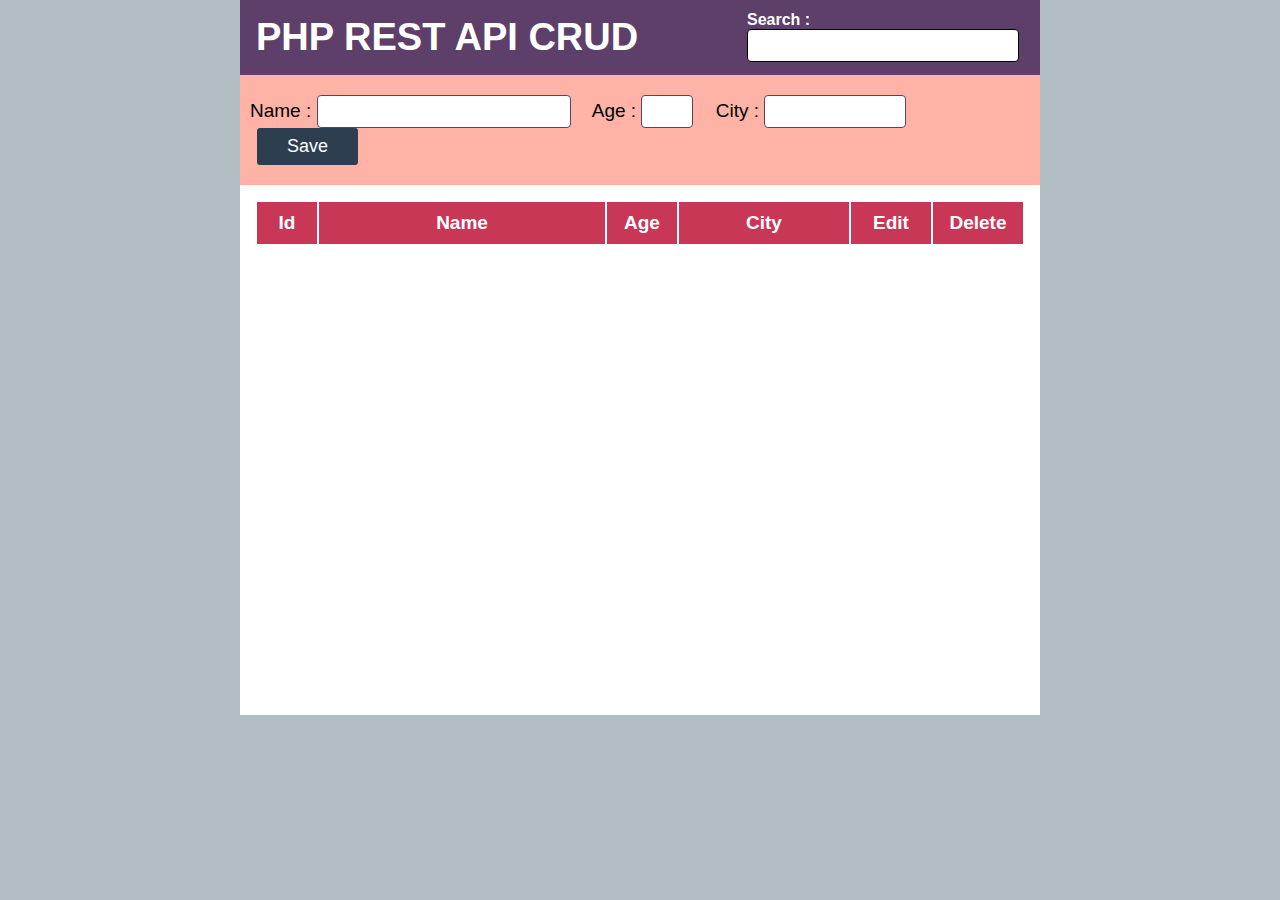
<file: php-rest-api/php-rest-api/index.html>
<!DOCTYPE html>
<html lang="en">
<head>
  <meta charset="UTF-8">
  <meta name="viewport" content="width=device-width, initial-scale=1.0">
  <meta http-equiv="X-UA-Compatible" content="ie=edge">
  <title>PHP REST API CRUD</title>
  <link rel="stylesheet" href="css/style.css">
</head>
<body>
  <table id="main" border="0" cellspacing="0">
    <tr>
      <td id="header">
        <h1>PHP REST API CRUD</h1>

        <div id="search-bar">
          <label>Search :</label>
          <input type="text" id="search" autocomplete="off">
        </div>
      </td>
    </tr>
    <tr>
      <td id="table-form">
        <form id="addForm">
          Name : <input type="text" name="sname" id="sname">
          Age : <input type="number" name="sage" id="sage">
          City : <input type="text" name="scity" id="scity">
          <input type="submit" id="save-button" value="Save">
        </form>
      </td>
    </tr>
    <tr>
      <td id="table-data">
        <table width="100%" cellpadding="10px" >
          <tr>
            <th width="40px">Id</th>
            <th>Name</th>
            <th width="50px">Age</th>
            <th width="150px">City</th>
            <th width="60px">Edit</th>
            <th width="70px">Delete</th>
          </tr>
          <tbody id="load-table"></tbody>
        </table>
      </td>
    </tr>
  </table>

  <div id="error-message" class="messages"></div>
  <div id="success-message" class="messages"></div>

  <!-- Popup Modal Box for Update the Records -->
  <div id="modal">
    <div id="modal-form">
      <h2>Edit Form</h2>
      <form action="" id="edit-form">
      <table cellpadding="10px" width="100%">
        <tr>
          <td width="90px">Name</td>
          <td><input type="text" name="sname" id="edit-name">
              <input type="text" name="sid" id="edit-id" hidden="">
          </td>
        </tr>
        <tr>
          <td>Age</td>
          <td><input type="number" name="sage" id="edit-age"></td>
        </tr>
        <tr>
          <td>City</td>
          <td><input type="text" name="scity" id="edit-city"></td>
        </tr>
        <tr>
          <td></td>
          <td><input type="button" id="edit-submit" value="Update"></td>
        </tr>
      </table>
      </form>
      <div id="close-btn">X</div>
    </div>
  </div>

<script type="text/javascript" src="js/jquery.js"></script>
<script type="text/javascript">
 $(document).ready(function(){
  //Fetch All Records
  function loadTable(){ 
    $("#load-table").html("");
    $.ajax({ 
      url : 'http://localhost/php-rest-api/api-fetch-all.php',
      type : "GET",
      success : function(data){
        if(data.status == false){
          $("#load-table").append("<tr><td colspan='6'><h2>"+ data.message +"</h2></td></tr>");
        }else{
          $.each(data, function(key, value){ 
            $("#load-table").append("<tr>" + 
                                    "<td>" + value.id + "</td>" + 
                                    "<td>" + value.student_name +"</td>" + 
                                    "<td>" + value.age +"</td>" + 
                                    "<td>" + value.city +"</td>" + 
                                    "<td><button class='edit-btn' data-eid='"+ value.id + "'>Edit</button></td>" + 
                                    "<td><button class='delete-btn' data-id='"+ value.id + "'>Delete</button></td>" + 
                                    "</tr>");
          });
        }
      }
    });
  }

  loadTable();

  //Show Success or Error Messages
  function message(message, status){
    if(status == true){
      $("#success-message").html(message).slideDown();
      $("#error-message").slideUp();
      setTimeout(function(){
        $("#success-message").slideUp();
      },4000);

    }else if(status == false){
      $("#error-message").html(message).slideDown();
      $("#success-message").slideUp();
      setTimeout(function(){
        $("#error-message").slideUp();
      },4000);
    }
  }

  // Function for form Data to JSON Object
  function jsonData(targetForm){
      var arr = $(targetForm).serializeArray();
    
      var obj = {};
      for(var a= 0; a < arr.length; a++){
        if(arr[a].value == ""){
          return false;
        }
        obj[arr[a].name] = arr[a].value;
      }
      
      var json_string = JSON.stringify(obj);

      return json_string;
      
  }

  //Insert New Record
  $("#save-button").on("click",function(e){
    e.preventDefault();

    var jsonObj = jsonData("#addForm");

    if( jsonObj == false){
      message("All Fields are required.",false);
    }else{
      $.ajax({ 
      url : 'http://localhost/php-rest-api/api-insert.php',
      type : "POST",
      data : jsonObj,
      success : function(data){
        message(data.message, data.status);

        if(data.status == true){
          loadTable();
          $("#addForm").trigger("reset");
        }
      }
    });
  }
  });

  //Delete Record
  $(document).on("click",".delete-btn",function(){
    if(confirm("Do you really want to delete this record ? ")){
      var studentId = $(this).data("id");
      var obj = {sid : studentId};
      var myJSON = JSON.stringify(obj);

      var row = this;

      $.ajax({
      url : 'http://localhost/php-rest-api/api-delete.php',
      type : "POST",
      data : myJSON,
      success : function(data){
        message(data.message, data.status);

        if(data.status == true){
          $(row).closest("tr").fadeOut();
        }
      }
    });
    }
  });

  //Fetch Single Record : Show in Modal Box
  $(document).on("click",".edit-btn",function(){
    $("#modal").show();
    var studentId = $(this).data("eid");
    var obj = {sid : studentId};
    var myJSON = JSON.stringify(obj);

    $.ajax({
      url : 'http://localhost/php-rest-api/api-fetch-single.php',
      type : "POST",
      data : myJSON,
      success : function(data){
        $("#edit-id").val(data[0].id);
        $("#edit-name").val(data[0].student_name);
        $("#edit-age").val(data[0].age);
        $("#edit-city").val(data[0].city);
      }
    });
  });

  //Hide Modal Box
  $("#close-btn").on("click",function(){
    $("#modal").hide();
  });

  //Update Record
  $("#edit-submit").on("click",function(e){
    e.preventDefault();

    var jsonObj = jsonData("#edit-form");

    if( jsonObj == false){
      message("All Fields are required.",false);
    }else{
      $.ajax({ 
      url : 'http://localhost/php-rest-api/api-update.php',
      type : "POST",
      data : jsonObj,
      success : function(data){
        message(data.message, data.status);

        if(data.status == true){
          $("#modal").hide();
          loadTable();
        }
      }
    });
  }
  });

  //Live Search Record
  $("#search").on("keyup",function(){
    var search_term = $(this).val();

    $("#load-table").html("");

    $.ajax({ 
      url : 'http://localhost/php-rest-api/api-search.php?search=' + search_term,
      type : "GET",
      success : function(data){
       if(data.status == false){
          $("#load-table").append("<tr><td colspan='6'><h2>"+ data.message +"</h2></td></tr>");
        }else{
          $.each(data, function(key, value){ 
            $("#load-table").append("<tr>" + 
                                    "<td>" + value.id + "</td>" + 
                                    "<td>" + value.student_name +"</td>" + 
                                    "<td>" + value.age +"</td>" + 
                                    "<td>" + value.city +"</td>" + 
                                    "<td><button class='edit-btn' data-eid='"+ value.id + "'>Edit</button></td>" + 
                                    "<td><button class='delete-btn' data-id='"+ value.id + "'>Delete</button></td>" + 
                                    "</tr>");
          });
        }
      }
    });
  })
 });
  
</script>
</body>
</html>
</file>
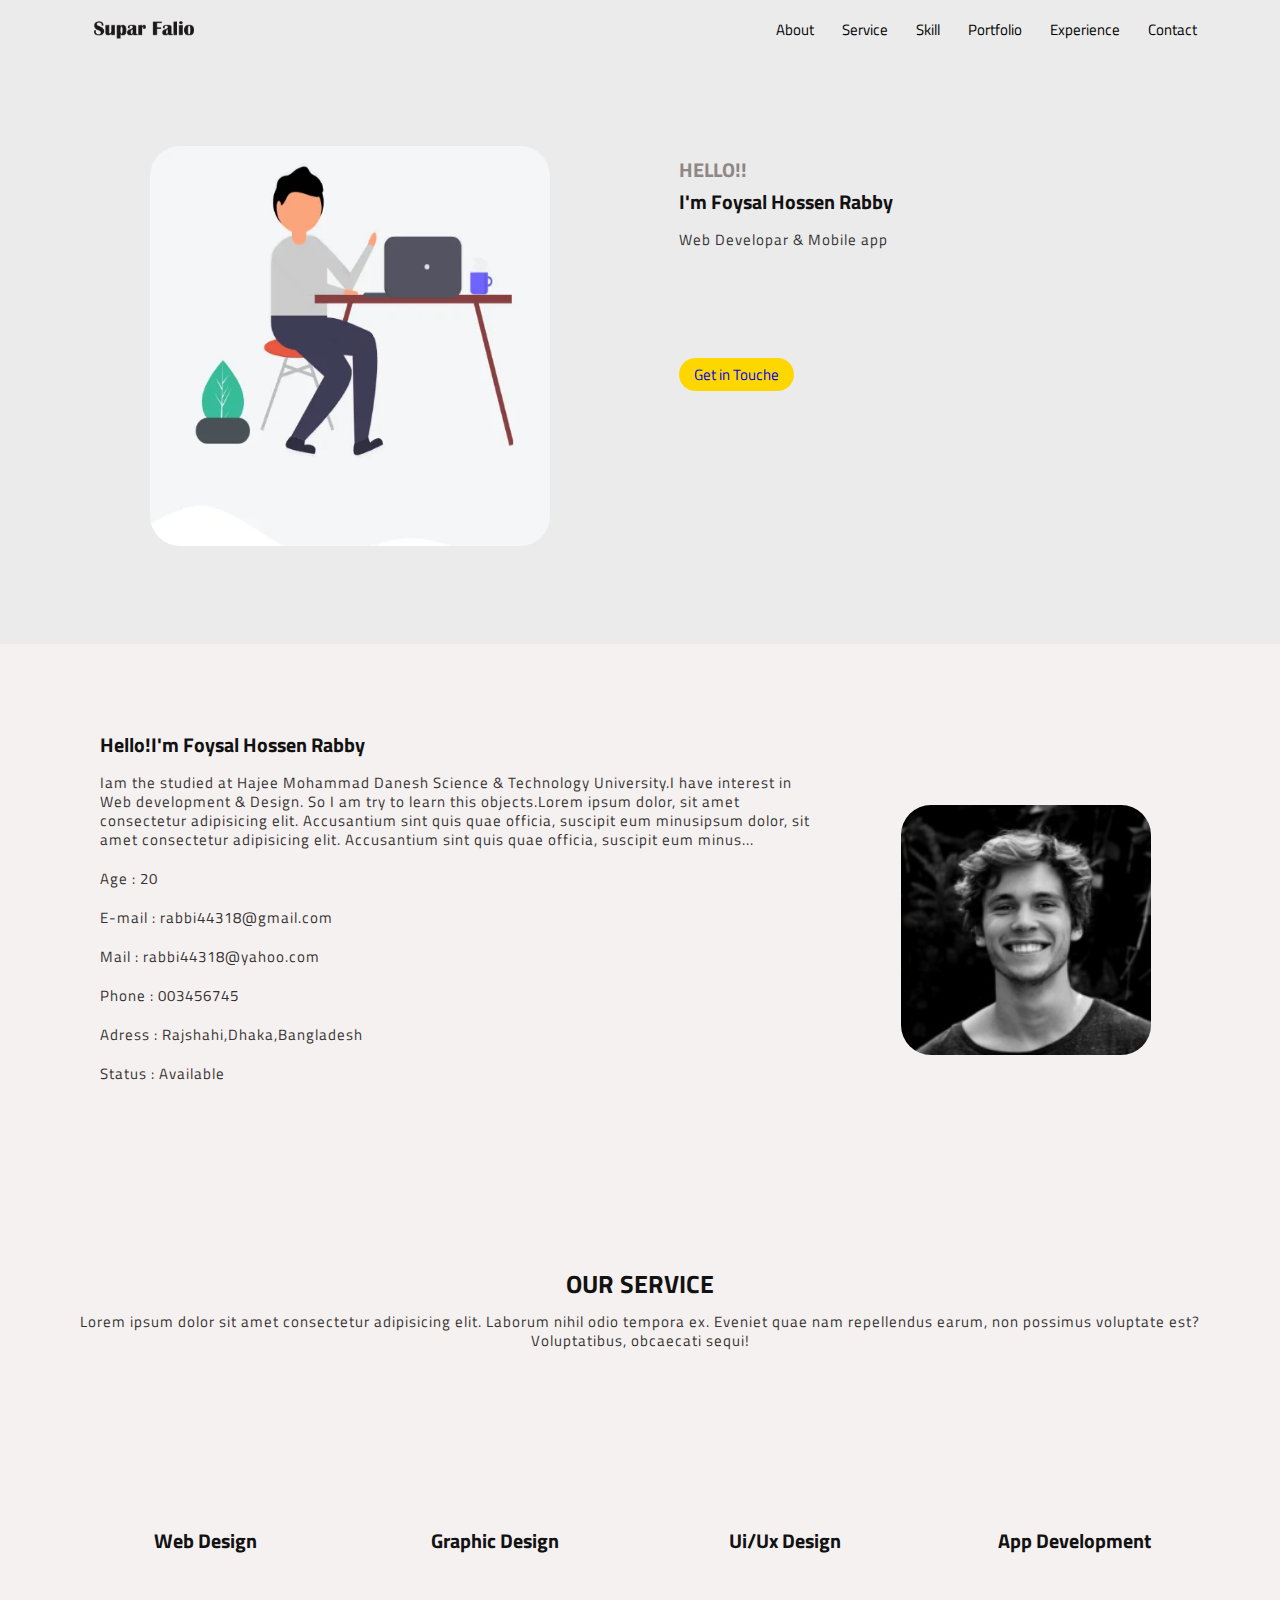
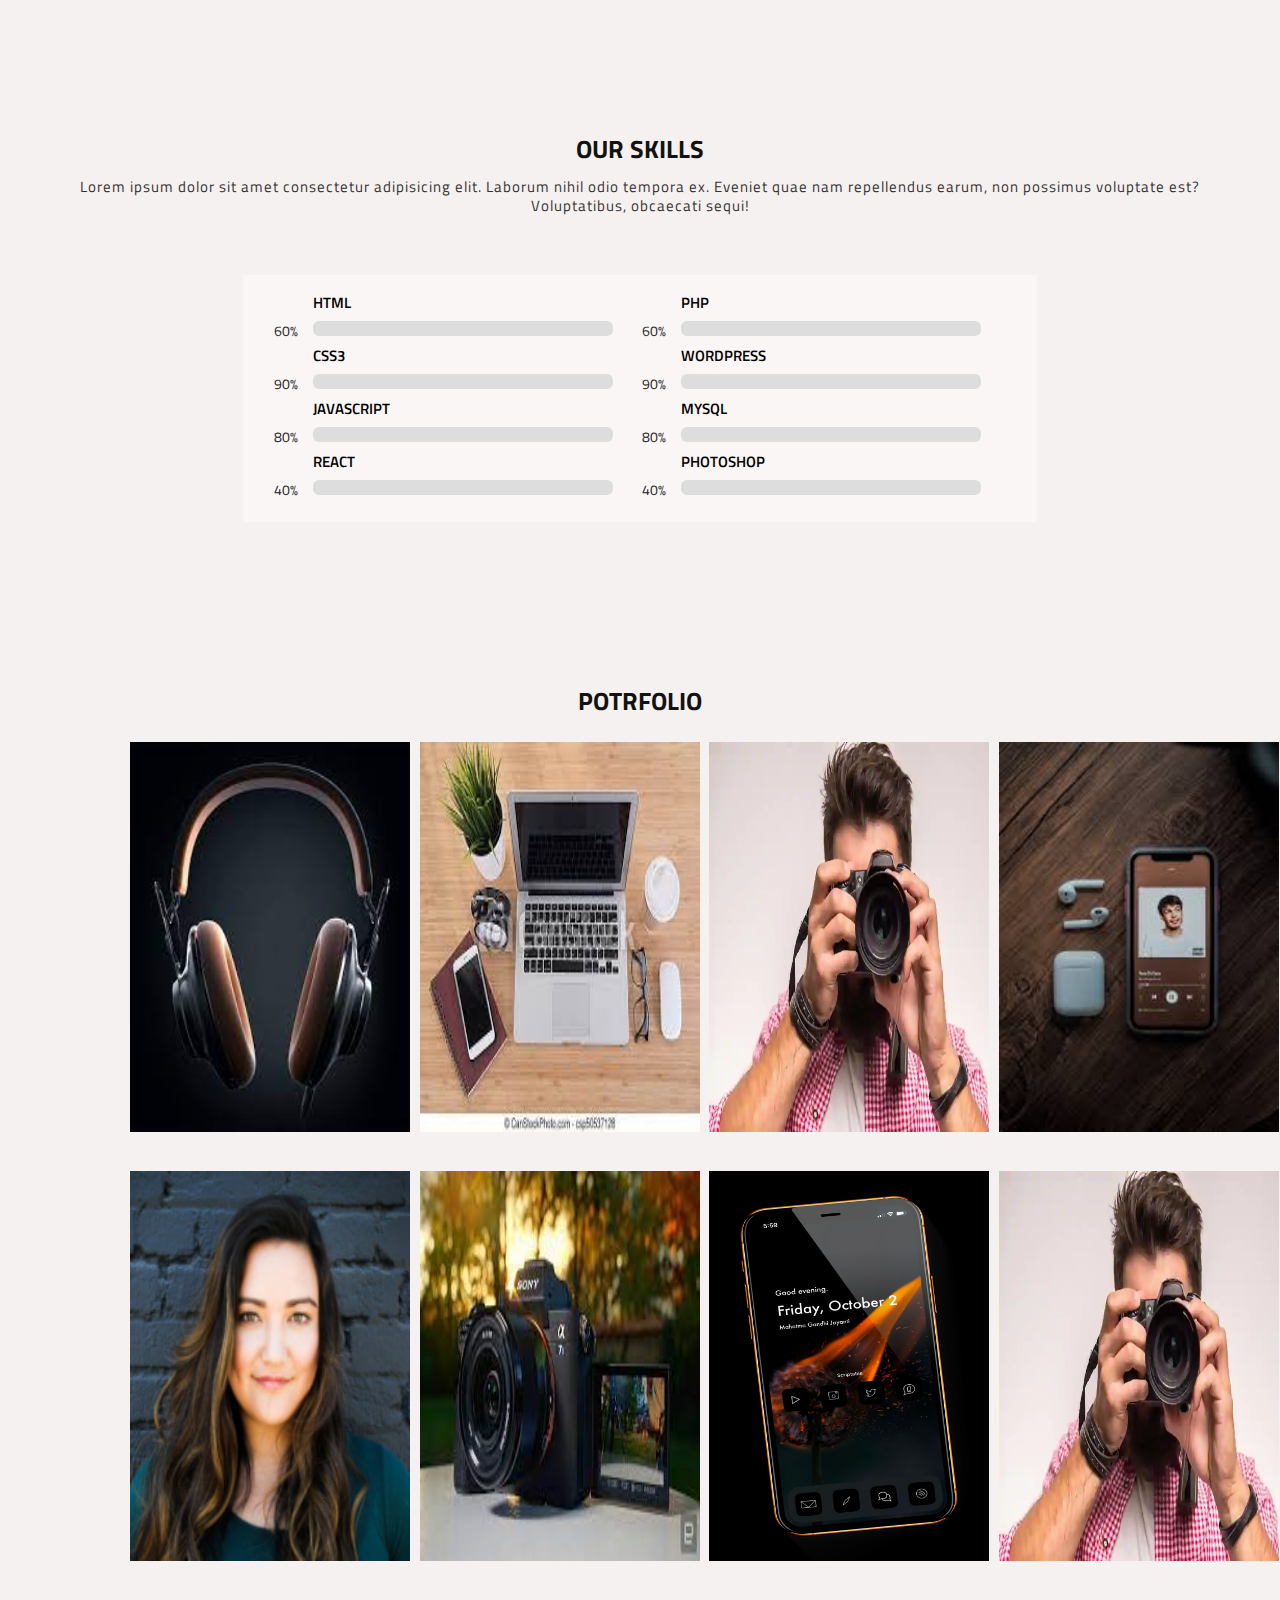
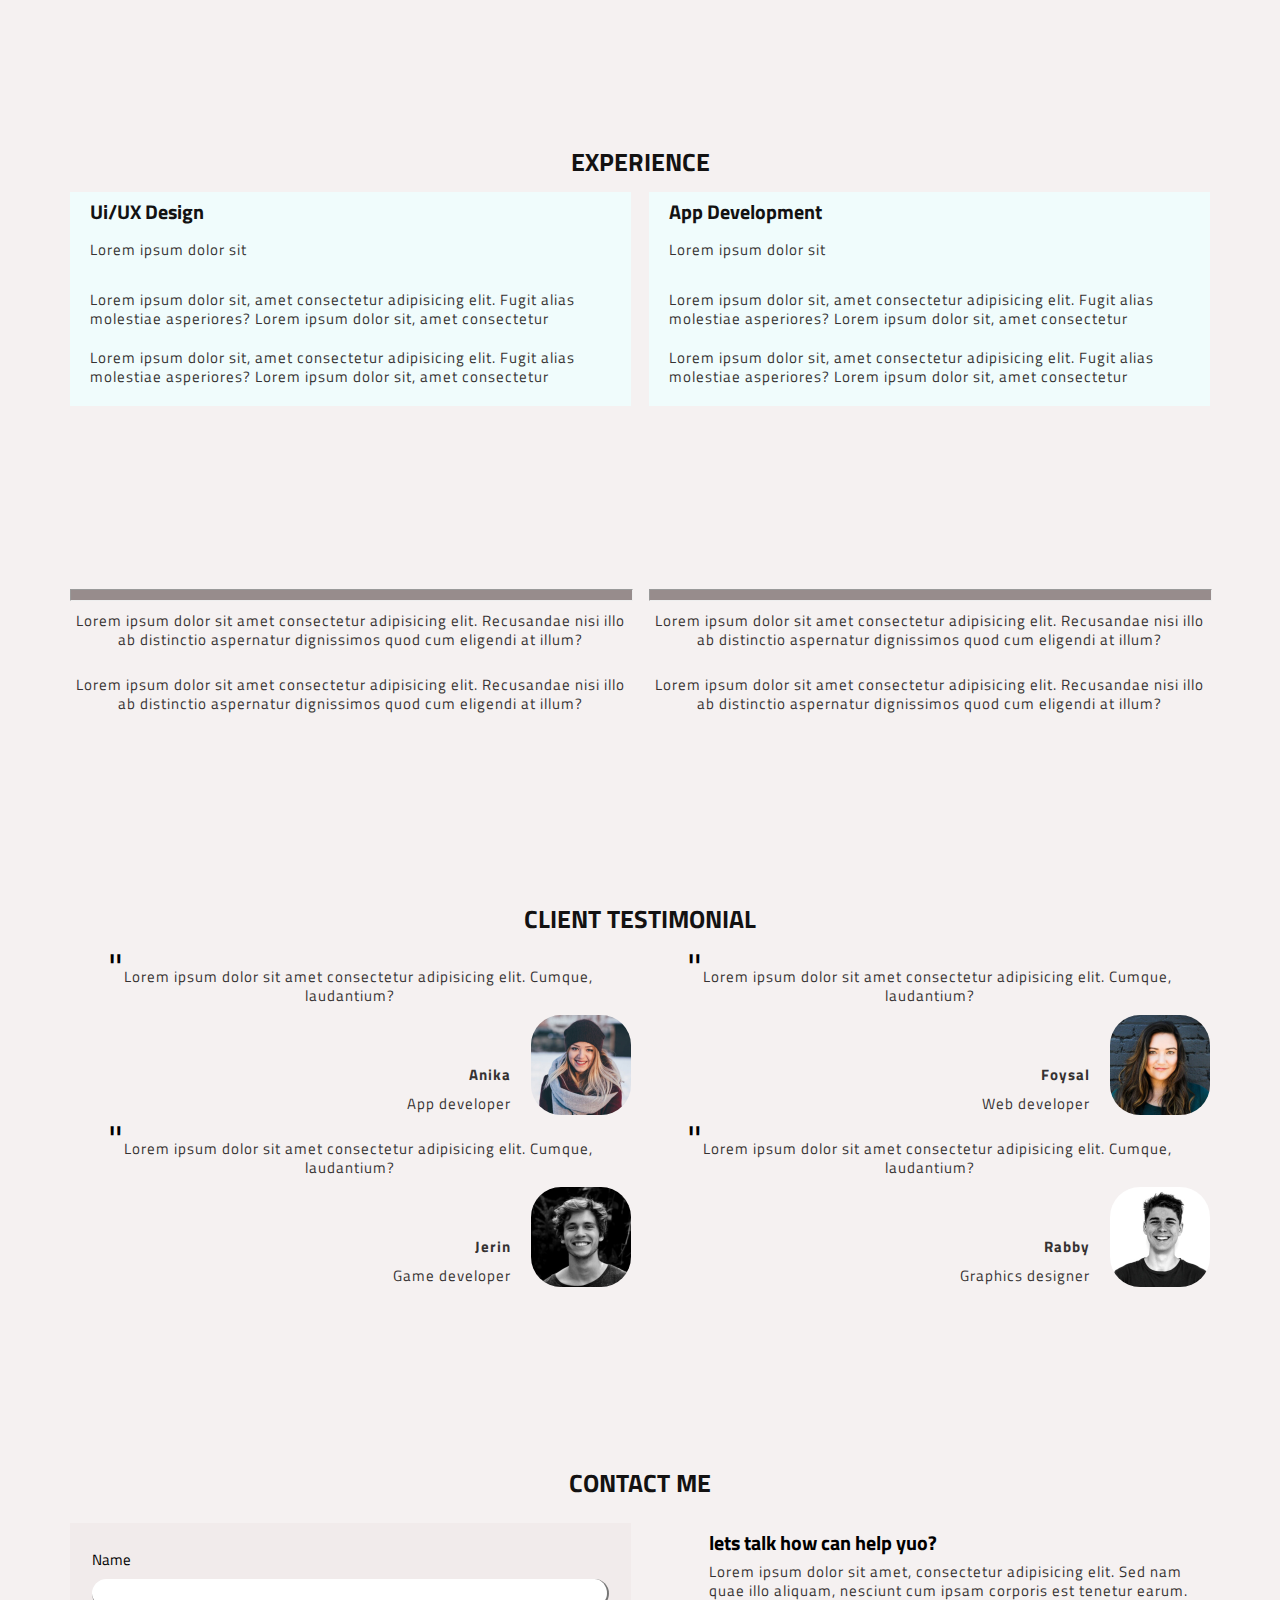
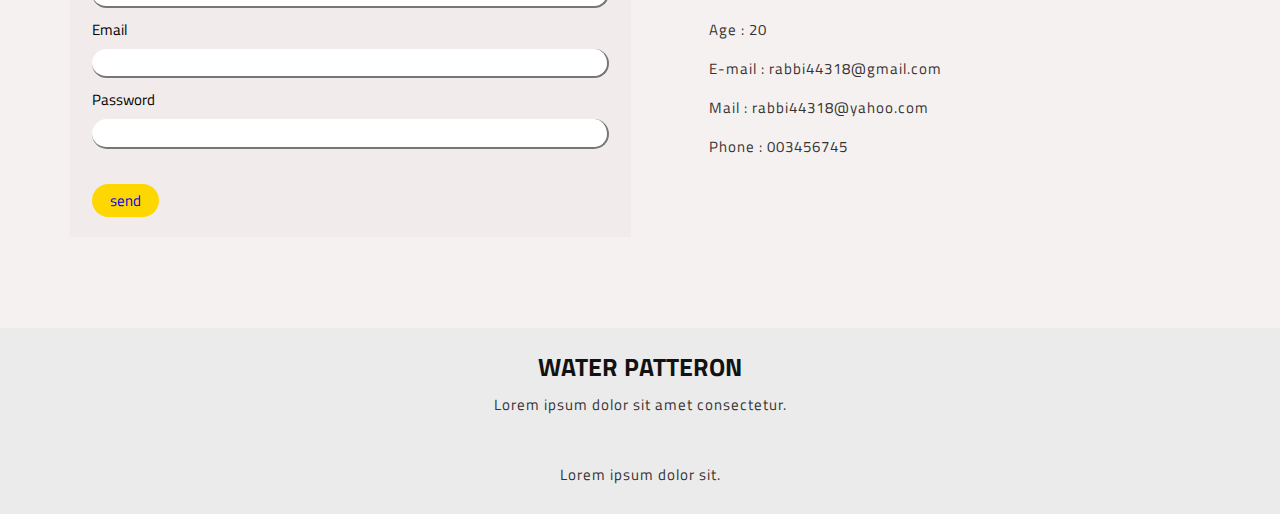
<file: assentment/Starter Pack/rabbbi.html>
<!DOCTYPE html>
<html lang="en">

<head>
    <meta charset="UTF-8">
    <meta http-equiv="X-UA-Compatible" content="IE=edge">
    <meta name="viewport" content="width=device-width, initial-scale=1.0">
    <link rel="shortcut icon" href="resources/img/favicon.png" type="image/x-icon">
    <!-- GOOGLE FONTS -->
    <link href="https://fonts.googleapis.com/css?family=Titillium+Web:300,400,600,700" rel="stylesheet">
    <!-- FONT AWESOME -->
    <link rel="stylesheet" href="https://use.fontawesome.com/releases/v5.8.1/css/all.css" integrity="sha384-50oBUHEmvpQ+1lW4y57PTFmhCaXp0ML5d60M1M7uH2+nqUivzIebhndOJK28anvf" crossorigin="anonymous">
    <!-- RESOURCES FILES -->
    <link rel="stylesheet" href="resources/css/responsive.css">
    <link rel="stylesheet" href="resources/css/style.css">
    <!-- VENDORS FILES -->
    <link rel="stylesheet" href="vendors/css/grid.css">
    <link rel="stylesheet" href="vendors/css/normalize.css">
    <link rel="stylesheet" href="vendors/css/progress-bar.css">

    <title>portfolio</title>
</head>

<body>
    <!-- HEADER FILE -->
    <header id="home">
        <nav>
            <div class="container">
                <div class="row">
                    <div class="logo">
                        <a href="#home1">
                            <img src="resources/img/logo.png" alt="logo" class="logo">
                        </a>
                    </div>
                    <div class="menu">
                        <ul class="sub-menu">
                            <li class="active">
                                <a href="#home1">About</a>
                            </li>
                            <li>
                                <a href="#home3">Service</a>
                            </li>
                            <li>
                                <a href="#home4">Skill</a>
                            </li>
                            <li>
                                <a href="#home5">Portfolio</a>
                            </li>
                            <li>
                                <a href="#home6"> Experience</a>
                            </li>
                            <li>
                                <a href="#home9">Contact</a>
                            </li>
                        </ul>
                    </div>
                    <div class="mobile-menu">
                        <span onclick="openNav()">&#9776;</span>
                        <div id="mynav" class="overlay">
                            <a href="javascript:void()" onclick="closeNav()" class="closebtn">&times;</a>
                            <div class="overlay-content">
                                <a onclick="closeNav()" href="#home1">About</a>

                                <a onclick="closeNav()" href="#home3">Service</a>

                                <a onclick="closeNav()" href="#home4">Skill</a>

                                <a onclick="closeNav()" href="#home5">Portfolio</a>

                                <a onclick="closeNav()" href="#home6"> Experience</a>


                                <a onclick="closeNav()" href="#home9">Contact</a>
                            </div>
                        </div>
                    </div>
                </div>
            </div>
        </nav>
    </header>
    <!--END HEADER FILE -->
    <!--START HELLO FILE -->
    <section id="home1" class="clearfix">
        <div class="row">
            <div class="col span_1_of_2">
                <div class="portfolio1">
                    <img src="resources/img/work1.png" alt="worker">
                </div>
            </div>
            <div class="col span_1_of_2">
                <div class="form-list1">
                    <h1>hello!!</h1>
                    <h2>I'm Foysal Hossen Rabby</h2>
                    <p class="short-description">Web Developar & Mobile app</p>
                    <div class="social-icon">
                        <ul>
                            <li> <a href=""><i class="fab fa-twitter"></i></a>
                            </li>
                            <li> <a href=""><i class="fab fa-facebook"></i></a>
                            </li>
                            <li> <a href=""><i class="fab fa-instagram"></i></a>
                            </li>
                            <li> <a href=""><i class="fab fa-youtube"></i></a>
                            </li>
                        </ul>
                    </div>

                    <div class="btn-hero">
                        <a href="#">Get in Touche <i class="fas fa-arrow-right" ></i></a>
                    </div>

                </div>
            </div>
        </div>
    </section>
    <!--END HEADER FILE -->
    <!--START INFORMATION FILE -->
    <section id="home2" class="clearfix js-service-section1">
        <div class="row">
            <div class="col span_2_of_3">
                <div class="form-list1">
                    <h2>hello!I'm Foysal Hossen Rabby</h2>
                    <p class="short-description">Iam the studied at Hajee Mohammad Danesh Science & Technology University.I have interest in Web development & Design. So I am try to learn this objects.Lorem ipsum dolor, sit amet consectetur adipisicing elit. Accusantium sint quis
                        quae officia, suscipit eum minusipsum dolor, sit amet consectetur adipisicing elit. Accusantium sint quis quae officia, suscipit eum minus...</p>
                    <p> Age : 20</p>
                    <p> E-mail : rabbi44318@gmail.com</p>
                    <p>Mail : rabbi44318@yahoo.com</p>
                    <p> Phone : 003456745</p>
                    <p> Adress : Rajshahi,Dhaka,Bangladesh</p>
                    <p> Status : Available</p>
                </div>
            </div>
            <div class="col span_1_of_3">
                <div class="info-img">
                    <img src="resources/img/2.jpg" alt="info-img">

                </div>

            </div>
        </div>
    </section>
    <!--END INFORMATION FILE -->
    <!--START SERVICE FILE -->
    <section class=" clearfix" id="home3">
        <div class="row">
            <h3>OUR SERVICE</h3>
            <p class="short-description">
                Lorem ipsum dolor sit amet consectetur adipisicing elit. Laborum nihil odio tempora ex. Eveniet quae nam repellendus earum, non possimus voluptate est? Voluptatibus, obcaecati sequi!
            </p>
        </div>
    </section>
    <!--END service FILE -->
    <!--START template FILE -->
    <section id="home3" class="clearfix">
        <div class="row">
            <div class="col span_1_of_4">
                <h2>web design</h2>
            </div>
            <div class="col span_1_of_4">
                <h2>graphic design</h2>
            </div>
            <div class="col span_1_of_4">
                <h2>ui/ux design</h2>
            </div>
            <div class="col span_1_of_4">
                <h2>app development</h2>
            </div>
        </div>
        </div>
    </section>
    <!--END template FILE -->
    <!--START ANIMATED FILE -->
    <section id="home3" class="clearfix">
        <div class="row">
            <h3>OUR SKILLS</h3>
            <p class="short-description">
                Lorem ipsum dolor sit amet consectetur adipisicing elit. Laborum nihil odio tempora ex. Eveniet quae nam repellendus earum, non possimus voluptate est? Voluptatibus, obcaecati sequi!
            </p>
        </div>
    </section>
    <!--END animated FILE -->
    <!--START ANIMATED progressbar FILE -->
    <section id="home4" class="clearfix">
        <div class="row">
            <div class="col span_1_of_2">
                <h4>Html</h4>
                <div class="progress-bar">
                    <div class="progress" data-percent="60" data-color="yellow">
                        <span>60%</span>
                    </div>
                </div>
                <h4>css3</h4>
                <div class="progress-bar">
                    <div class="progress" data-percent="90" data-color="yellow">
                        <span>90%</span>
                    </div>
                </div>
                <h4>javascript</h4>
                <div class="progress-bar">
                    <div class="progress" data-percent="80" data-color="yellow">
                        <span>80%</span>
                    </div>
                </div>
                <h4>react</h4>
                <div class="progress-bar">
                    <div class="progress" data-percent="40" data-color="yellow">
                        <span>40%</span>
                    </div>
                </div>

            </div>

            <div class="col span_1_of_2 ">
                <h4>php</h4>
                <div class="progress-bar">
                    <div class="progress" data-percent="60" data-color="yellow">
                        <span>60%</span>
                    </div>
                </div>
                <h4>wordpress</h4>
                <div class="progress-bar">
                    <div class="progress" data-percent="90" data-color="yellow">
                        <span>90%</span>
                    </div>
                </div>
                <h4>mysql</h4>
                <div class="progress-bar">
                    <div class="progress" data-percent="80" data-color="yellow">
                        <span>80%</span>
                    </div>
                </div>
                <h4>photoshop</h4>
                <div class="progress-bar">
                    <div class="progress" data-percent="40" data-color="yellow">
                        <span>40%</span>
                    </div>
                </div>
            </div>
        </div>
    </section>
    <!--END animated FILE -->
    <!--START POTRFOLIO FILE -->
    <section id="home5" class="clearfix">
        <div class="row">
            <h3>POTRFOLIO</h3>
        </div>
        <div class="image-gallery">
            <div class="row">
                <div class="col span_1_of_4">
                    <img src="resources/img/image3.png" alt="mm">
                </div>
                <div class="col span_1_of_4">
                    <img src="resources/img/image 1.png" alt="mm">
                </div>
                <div class="col span_1_of_4">
                    <img src="resources/img/camera2.webp" alt="mm">
                </div>
                <div class="col span_1_of_4">
                    <img src="resources/img/images2.png" alt="mm">
                </div>
            </div>
            <div class="row">
                <div class="col span_1_of_4">
                    <img src="resources/img/3.jpg" alt="mm">
                </div>
                <div class="col span_1_of_4">
                    <img src="resources/img/camera3.png" alt="mm">
                </div>
                <div class="col span_1_of_4">
                    <img src="resources/img/phone.png" alt="mm">
                </div>
                <div class="col span_1_of_4">
                    <img src="resources/img/camera2.webp" alt="mm">
                </div>
            </div>
        </div>
    </section>
    <!--END POTRFOLIO FILE -->
    <!--START Experince  FILE -->
    <section id="home6" class="clearfix">
        <h3>EXPERIENCE</h3>
        <div class="row">
            <div class="col span_1_of_2 call-1">
                <div class="row">
                    <div class="col span_1_of_2">
                        <h2>ui/UX design</h2>
                        <P>Lorem ipsum dolor sit </P>
                    </div>
                    <div class="col span_1_of_4">
                        <i class="fas fa-address-card"></i>
                    </div>
                </div>
                <div class="row">
                    <div class="col">
                        <p>Lorem ipsum dolor sit, amet consectetur adipisicing elit. Fugit alias molestiae asperiores? Lorem ipsum dolor sit, amet consectetur
                        </p>
                        <p>Lorem ipsum dolor sit, amet consectetur adipisicing elit. Fugit alias molestiae asperiores? Lorem ipsum dolor sit, amet consectetur
                        </p>
                    </div>
                </div>
            </div>
            <div class="col span_1_of_2 call-1">
                <div class="row">
                    <div class="col span_1_of_2">
                        <h2>App development</h2>
                        <P>Lorem ipsum dolor sit </P>
                    </div>
                    <div class="col span_1_of_4">
                        <i class="fas fa-mobile-alt"></i>
                    </div>
                </div>
                <div class="row">
                    <div class="col">
                        <p>Lorem ipsum dolor sit, amet consectetur adipisicing elit. Fugit alias molestiae asperiores? Lorem ipsum dolor sit, amet consectetur
                        </p>
                        <p>Lorem ipsum dolor sit, amet consectetur adipisicing elit. Fugit alias molestiae asperiores? Lorem ipsum dolor sit, amet consectetur
                        </p>
                    </div>
                </div>
            </div>
        </div>
    </section>
    <!--END Experince FILE -->
    <!--START Experince 2 FILE -->
    <section id="home7" class="clearfix">
        <div class="row">
            <div class="col span_1_of_2">
                <hr>
                <p>Lorem ipsum dolor sit amet consectetur adipisicing elit. Recusandae nisi illo ab distinctio aspernatur dignissimos quod cum eligendi at illum?</p>
                <div class="row">
                    <div class="col">
                        <p>Lorem ipsum dolor sit amet consectetur adipisicing elit. Recusandae nisi illo ab distinctio aspernatur dignissimos quod cum eligendi at illum?</p>
                    </div>
                </div>
            </div>
            <div class="col span_1_of_2">
                <hr>
                <p>Lorem ipsum dolor sit amet consectetur adipisicing elit. Recusandae nisi illo ab distinctio aspernatur dignissimos quod cum eligendi at illum?</p>
                <div class="row">
                    <div class="col">
                        <p>Lorem ipsum dolor sit amet consectetur adipisicing elit. Recusandae nisi illo ab distinctio aspernatur dignissimos quod cum eligendi at illum?</p>
                    </div>
                </div>
            </div>
        </div>
        </div>
    </section>
    <!--END Experince FILE -->
    <!--START testimonial 2 FILE -->
    <section id="home8" class="clearfix">
        <h3>client testimonial</h3>
        <div class="row">
            <div class="col span_1_of_2">
                <p><span>"</span>Lorem ipsum dolor sit amet consectetur adipisicing elit. Cumque, laudantium?</p>

                <img src="resources/img/1.jpg" alt="11">
                <div class="form-list">
                    <p><strong>Anika</strong> </p>
                    <p>App developer</p>
                </div>
                <div class="row">
                    <div class="col">
                        <p><span>"</span>Lorem ipsum dolor sit amet consectetur adipisicing elit. Cumque, laudantium?</p>

                        <img src="resources/img/2.jpg" alt="11">
                        <div class="form-list">
                            <p><strong>Jerin</strong> </p>
                            <p>Game developer</p>
                        </div>
                    </div>
                </div>

            </div>
            <div class="col span_1_of_2">
                <p><span>"</span>Lorem ipsum dolor sit amet consectetur adipisicing elit. Cumque, laudantium?</p>

                <img src="resources/img/3.jpg" alt="11">
                <div class="form-list">
                    <p><strong>Foysal</strong> </p>
                    <p>Web developer</p>
                </div>
                <div class="row">
                    <div class="col">
                        <p><span>"</span>Lorem ipsum dolor sit amet consectetur adipisicing elit. Cumque, laudantium?</p>

                        <img src="resources/img/4.jpg" alt="11">
                        <div class="form-list">
                            <p><strong>Rabby</strong> </p>
                            <p>Graphics designer</p>
                        </div>
                    </div>
                </div>

            </div>
        </div>
    </section>
    <!--END testimonial 2FILE -->
    <!--START contact FILE -->
    <section id="home9" class="clearfix">
        <h3>contact me</h3>
        <div class="row">
            <div class="col span_1_of_2">
                <div class="from-group">
                    <form action="">
                        <table>
                            <tr>
                                <td> Name</td>
                                <td> <input type="text" placeholder=""></td>
                            </tr>
                            <tr>
                                <td> Email</td>
                                <td> <input type="text" placeholder=""></td>
                            </tr>
                            <tr>
                                <td> Password</td>
                                <td> <input type="password" placeholder=""></td>
                            </tr>
                            <tr>

                                <td>
                                    <div class="btn-hero1"><a href="#">send</a>
                                    </div>
                                </td>
                            </tr>
                        </table>
                    </form>
                </div>

            </div>
            <div class="col span_1_of_2">
                <div class="form-list">
                    <h5>lets talk how can help yuo?</h5>
                    <p>Lorem ipsum dolor sit amet, consectetur adipisicing elit. Sed nam quae illo aliquam, nesciunt cum ipsam corporis est tenetur earum.</p>
                    <p> Age : 20</p>
                    <p> E-mail : rabbi44318@gmail.com</p>
                    <p>Mail : rabbi44318@yahoo.com</p>
                    <p> Phone : 003456745</p>


                </div>
            </div>
        </div>
    </section>
    <!--END contact 2FILE -->
    <!--START fopter FILE -->
    <footer class="clearfix">
        <h3>water patteron</h3>
        <p>Lorem ipsum dolor sit amet consectetur.</p>
        <div class="social-icon">
            <ul>
                <li> <a href=""><i class="fab fa-twitter"></i></a>
                </li>
                <li> <a href=""><i class="fab fa-facebook"></i></a>
                </li>
                <li> <a href=""><i class="fab fa-instagram"></i></a>
                </li>
                <li> <a href=""><i class="fab fa-linkedin"></i></a>
                </li>
                <li> <a href=""><i class="fab fa-google-plus"></i></a>
                </li>
                <li> <a href=""><i class="fab fa-youtube"></i></a>
                </li>
            </ul>
        </div>
        <p>Lorem ipsum dolor sit.</p>


    </footer>
    <!-- jquery for plugin FILES -->
    <script src="https://ajax.googleapis.com/ajax/libs/jquery/3.5.1/jquery.min.js"></script>
    <!-- jquery stiky header FILES -->
    <script src="vendors/js/jquery.waypoints.min.js"></script>
    <!-- SCRIPT FILES -->
    <script src="vendors/js/html5shiv.min.js"></script>
    <script src="vendors/js/respond.min.js"></script>
    <script src="vendors/js/selectivizr-min.js"></script>
    <script src="resources/js/main.js"></script>

    <!-- jquery for animated pluin FILES -->
    <script src="vendors/js/progress-bar.js"></script>

</body>

</html>
</file>
<file: php-rest-api/php-rest-api/css/style.css>
body{
  font-family: arial;
  background: #b2bec3;
  padding:0;
  margin: 0;
}
.center{
  text-align: center;
}
#main{
  width: 800px;
  margin: 0 auto;
  background: white;
  font-size: 19px;
}
#header{
  background: #5D3F6A;
  color: #fff;
}
h1{
  float: left;
  margin: 15px;
}
#search-bar{
  padding: 10px 20px 0;
  float: right;
}
#search-bar label{
  font-size: 16px;
  font-weight: bold;
  display: block;
}
#search-bar input{
  width: 250px;
  height: 25px;
  font-size: 18px;
  letter-spacing: 0.8px;
  padding: 3px 10px;
  border-radius: 4px;
  border: 1px solid #000;
}
#search-bar input:focus{
  outline: 0;
}
#table-form{
  background: #FFB3A7;
  padding: 20px 10px;
}
#table-form input[type="text"],#sage{
  height: 25px;
  font-size: 18px;
  padding: 3px 10px;
  margin-right: 17px;
  border-radius: 4px;
  border: 1px solid #5D3F6A;
  outline: 0;
}
#sage{
  width: 40px;
  padding: 3px 0 3px 10px;
}
#scity{
  width: 120px;
}

#save-button,
#edit-submit{
  background:#2c3e50;
  color: #fff;
  font-size: 18px;
  border:0;
  padding: 8px 30px;
  margin-left: 7px;
  border-radius: 3px;
  cursor: pointer;
}
#save-button:focus,
#edit-submit:focus{
  outline: 0;
}

#table-data{
  padding: 15px;
  height: 500px;
  vertical-align: top;
}
#table-data th{
  background: #C93756;
  color: #fff;
}
#table-data tr:nth-child(odd){
  background: #ecf0f1;
}
#table-data h2{
  text-align: center;
}
#success-message,
#error-message{
  background: #DEF1D8;
  color: green;
  font-size: 30px;
  padding: 10px;
  margin: 10px;
  display: none;
  position: fixed;
  right: 15px;
  top: 15px;
  z-index: 20;
}
#error-message{
  background: #EFDCDD;
  color: red;
}
.delete-btn{
  background:#e74c3c;
  color: #fff;
  border:0;
  padding: 4px 10px;
  border-radius: 3px;
  cursor: pointer;
}
.edit-btn{
  background: #27ae60;
  color: white;
  border: 0;
  padding: 4px 10px;
  border-radius: 3px;
  cursor: pointer;
}
#modal{
  background: rgba(0,0,0,0.7);
  position: fixed;
  left: 0;
  top:0;
  width: 100%;
  height: 100%;
  z-index: 10;
  display: none;
}
#modal-form{
  background: #fff;
  width: 30%;
  position: relative;
  top: 20%;
  left: calc(50% - 15%);
  padding: 15px;
  border-radius: 4px;
}
#modal-form h2{
  margin: 0 0 15px;
  padding-bottom: 10px;
  border-bottom: 1px solid #000;
}
#modal-form input[type = "text"],
#modal-form input[type="number"]{
  width: 90%;
  height: 25px;
  font-size: 18px;
  padding: 3px 10px;
  margin-right: 17px;
  border-radius: 4px;
  border: 1px solid #5D3F6A;
  outline: 0;
}

#close-btn{
  background: red;
  color: white;
  width: 30px;
  height: 30px;
  line-height: 30px;
  text-align: center;
  border-radius: 50%;
  position: absolute;
  top: -15px;
  right: -15px;
  cursor: pointer;
}
</file>
<file: assentment/Starter Pack/resources/css/responsive.css>
@media only screen and (max-width:1200px) {
    body {
        text-align: center;
    }
}

@media only screen and (max-width:1024px) {
    .mobile-menu span {
        display: block !important;
    }
    .menu {
        display: none;
    }
    #home4 .span_1_of_2 {
        width: 100%;
        display: block;
    }
    #home4 .progress-bar {
        width: 100%;
    }
    section#home4 .row {
        padding-left: 3rem;
        padding-right: 3rem;
    }
    #home4,
    #home3 p {
        width: 96%;
        text-align: center;
    }
    section#home5 .span_1_of_4 {
        width: 32.2%;
        overflow: hidden;
    }
    section#home8 img {
        margin-left: 5%;
        margin-right: 35%;
        margin-top: 1rem;
    }
    section#home8 .form-list {
        margin-top: 15rem;
        position: absolute;
    }
    section#home8 .form-list p {
        text-align: center;
        margin-left: 35%;
    }
    section#home8 .form-list p:first-child {
        padding-top: 8rem;
    }
    section#home9 table {
        margin-left: 1rem;
    }
}

@media only screen and (max-width:980px) {
    #home2 .span_2_of_3 {
        width: 100%;
    }
    #home2 .span_1_of_3 {
        width: 100%;
    }
    #home2 .span_2_of_3 img {
        text-align: center;
    }
    section#home2 .form-list1 h2,
    h3,
    img {
        text-align: center;
    }
}

@media only screen and (max-width:780px) {
    #home1 .span_1_of_2 {
        width: 100%;
    }
    section#home1 .form-list1 h2,
    h1,
    p {
        text-align: center;
    }
    section#home1 .social-icon ul,
    li,
    i {
        text-align: center;
    }
    section#home1 .btn-hero {
        text-align: center;
    }
    section#home5 .span_1_of_4 {
        width: 48.2%;
        overflow: hidden;
    }
    section#home5 .span_1_of_4 img {
        padding: 0rem 1rem;
    }
    section#home6 .span_1_of_2 {
        width: 100%;
        text-align: center;
    }
    section#home6 .span_1_of_4 i {
        margin-right: -115%;
    }
}

@media only screen and (max-width:580px) {
    section#home5 .span_1_of_4 {
        width: 67.2%;
        overflow: hidden;
    }
    section#home5 .image-gallery img {
        margin-left: 35%;
        padding-right: 13rem;
        width: 30rem;
        height: 30rem;
    }
}
</file>
<file: assentment/Starter Pack/resources/css/style.css>
/* BASIC SETUP */

* {
    padding: 0;
    margin: 0;
    box-sizing: border-box;
}

body {
    font-family: 'Titillium Web', sans-serif;
    text-rendering: optimizeLegibility;
    line-height: 1.9rem;
}

html {
    font-size: 62.5%;
    scroll-behavior: smooth;
}

ul li {
    list-style: none;
}

h1 {
    font-size: 3.1rem;
    color: black;
}

.clearfix::after {
    content: "";
    display: block;
    clear: both;
    height: 0;
}


/* Other Basic SETUP */

.row {
    max-width: 114rem;
    margin: 0 auto;
}

section {
    padding: 8rem 0rem;
    background-color: rgb(245, 241, 241);
    text-align: center;
}

h1 {
    font-size: 2.5rem;
    color: rgb(143, 134, 134);
    text-transform: uppercase;
}

h2 {
    font-size: 2rem;
    padding-bottom: .9rem;
    color: rgb(19, 18, 18);
    text-transform: capitalize
}

h3 {
    font-size: 2.5rem;
    color: rgb(19, 18, 18);
    text-transform: uppercase;
    padding-bottom: .8rem;
    padding-top: 1rem;
    text-align: center;
}

p {
    font-size: 1.5rem;
    color: rgb(53, 50, 50);
    padding: 1rem 0rem;
    letter-spacing: .1rem;
}


/* START HEADER FILE */

header {
    background-color: rgba(212, 212, 212, 0.459);
    overflow: hidden;
}

.logo {
    float: left;
    height: 5.5rem;
    font-weight: 5.5rem;
}

.menu {
    float: right;
    margin-top: 2rem;
}

.menu li {
    text-decoration: none;
    display: inline-block;
    margin: 0rem 1.3rem;
}

.menu ul li a:link,
.menu ul li a:visited {
    text-decoration: none;
    color: black;
    font-size: 1.5rem;
    display: inline-block;
    border-radius: .1rem;
}

.menu ul li a:hover {
    background-color: darkgray;
}


/* START section1 FILE */

section#home1 {
    background-color: rgba(212, 212, 212, 0.459);
}

section#home1 .form-list1 {
    text-align: left;
    margin-left: 3rem;
}

section#home2 .form-list1 {
    text-align: left;
    margin-left: 3rem;
}

section img {
    width: 40rem;
    height: 40rem;
    border-radius: 3rem;
}

section#home4 .social-icon ul {
    float: left;
}

.social-icon ul li {
    margin: .5rem 0rem;
    display: inline-block;
}

.social-icon ul li i {
    color: rgb(54, 49, 49);
    font-size: 1.5rem;
    padding: 0rem .5rem;
}

.social-icon ul li i:first-child {
    margin-left: 0rem;
}

.btn-hero {
    margin-top: 7.5rem;
    font-size: 1.5rem;
}

.btn-hero a {
    padding: 0.5rem 1.5rem;
    background-color: gold;
    text-decoration: none;
    text-align: center;
    border-radius: 5rem;
}


/*Mobile menu*/

.mobile-menu span {
    color: #fff;
    font-size: 3rem;
    float: right;
    padding: 0rem 2rem;
    margin-top: 3rem;
    display: none;
}

.mobile-menu span:hover {
    cursor: pointer;
}

.overlay {
    width: 0;
    height: 100%;
    top: 0;
    position: fixed;
    background-color: rgba(0, 0, 0, 0.9);
    overflow-x: hidden;
    z-index: 1;
    transition: .5s;
}

.overlay-content {
    position: absolute;
    top: 15%;
    width: 100%;
    text-align: center;
}

.overlay a {
    text-decoration: none;
    display: block;
    font-size: 2rem;
    color: #999;
    text-transform: uppercase;
    letter-spacing: 3px;
    padding: 1rem 0rem;
}

.overlay a:hover {
    color: #fff;
}

.overlay a.closebtn {
    position: relative;
    float: right;
    font-size: 4rem;
    padding: 0rem 2rem;
}

.sticky .mobile-menu span {
    margin-top: 1.2rem;
    line-height: 1;
}


/* START stciky FILE */

.sticky {
    position: fixed;
    left: 0;
    top: 0;
    width: 100%;
    background: rgba(220, 205, 233, 0.9);
    padding: 1rem 0rem;
    box-shadow: 0 .4rem 0 rgba(143, 143, 168, 0.973);
    z-index: 9999;
}

.sticky .logo {
    margin-top: .3rem;
}

.sticky .sub-menu {
    margin-top: .4rem;
}


/* START SECTION2 FILE */

section#home2 {
    background-color: rgb(245, 241, 241);
}

.info-img img {
    margin-top: 7rem;
    height: 25rem;
    width: 25rem;
    border-bottom-left-radius: 3rem;
    border-bottom-right-radius: 3rem;
}


/* START SECTION2 FILE */

section#home3 {
    background-color: rgb(245, 241, 241);
    text-align: center;
}

#home4.progress-bar {
    width: 30rem;
    height: 0rem;
    margin-top: 0rem;
    position: absolute;
}

section#home4 h4 {
    padding-bottom: .9rem;
    padding-top: 1rem;
    text-transform: uppercase;
    font-weight: 600;
    font-size: 1.5rem;
    text-align: left;
}

section#home4 {
    margin-top: -11rem;
}

section#home4 .row {
    background-color: rgba(250, 245, 245, 0.938);
    overflow: hidden;
    width: 62%;
    padding-left: 7rem;
    padding-bottom: 2rem;
}


/* START PROTFOLOIO FILE */

section#home5 {
    text-align: center;
}

section#home5 h3 {
    padding-bottom: 1.5rem;
}

section#home5 img {
    padding: .5rem 6rem;
}

section#home6 i {
    font-size: 4.5rem;
    color: rgb(22, 19, 19);
    float: right;
}

section#home6 .call-1 {
    background-color: rgb(240, 252, 252);
    padding: .5rem;
    padding-left: 2rem;
    text-align: left;
}

section#home7 hr {
    background: rgb(151, 140, 140);
    height: 1rem;
    width: 100%;
}

section#home8 span {
    color: black;
    font-size: 4rem;
}

section#home8 img {
    width: 10rem;
    height: 10rem;
    float: right;
}

section#home8 .form-list {
    text-align: right;
    margin-top: 4rem;
    position: relative;
}

section#home8 .form-list p {
    padding-bottom: 0rem;
    margin-right: 12rem;
}

footer {
    text-align: center;
    background-color: rgba(212, 212, 212, 0.459);
    padding: 2rem 0rem;
    overflow: hidden;
}

footer .social-icon ul {
    text-align: center;
}

footer .social-icon ul li i:hover {
    background-color: rgb(54, 54, 218);
    height: 3rem;
    width: 3rem;
    border-radius: 5rem;
    transform: rotate(360);
    position: relative;
    line-height: 2.6rem;
    color: #fff;
}

section#home9 {
    text-align: center;
}

section#home9 table {
    background-color: rgb(241, 235, 235);
    width: 100%;
    padding: 2rem 2rem;
    margin-top: 1rem;
}

section#home9 table td {
    display: block;
    text-align: left;
    font-size: 1.5rem;
    padding: .5rem 0rem;
}

section#home9 table td input[type="text"],
input[type="password"] {
    width: 100%;
    padding: .5rem 0rem;
    border-radius: 4rem;
    border-top: 0rem;
    border-left: 0rem;
}

section#home9 .form-list {
    text-align: left;
    margin-left: 6rem;
    margin-top: 2rem;
}

section#home9 h5 {
    font-size: 2rem;
}

section#home9 table tr .btn-hero1 {
    margin-top: 3rem;
}

section#home9 table tr td a {
    margin-top: 2rem;
    padding: 0.5rem 1.8rem;
    background-color: gold;
    text-decoration: none;
    border-radius: 5rem;
}
</file>
<file: assentment/Starter Pack/vendors/css/grid.css>
/*  SECTIONS  ============================================================================= */

.section {
    clear: both;
    padding: 0px;
    margin: 0px;
}


/*  GROUPING  ============================================================================= */

.group:before,
.group:after {
    content: "";
    display: table;
}

.row:after {
    clear: both;
}

.row {
    zoom: 1;
    /* For IE 6/7 (trigger hasLayout) */
}


/*  GRID COLUMN SETUP   ==================================================================== */

.col {
    display: block;
    float: left;
    margin: 1% 0 1% 1.6%;
}

.col:first-child {
    margin-left: 0;
}


/* all browsers except IE6 and lower */


/*  REMOVE MARGINS AS ALL GO FULL WIDTH AT 480 PIXELS */

@media only screen and (max-width: 480px) {
    .col {
        margin: 1% 0 1% 0%;
    }
}


/*  GRID OF TWO   ============================================================================= */

.span_2_of_2 {
    width: 100%;
}

.span_1_of_2 {
    width: 49.2%;
}


/*  GO FULL WIDTH AT LESS THAN 480 PIXELS */

@media only screen and (max-width: 480px) {
    .span_2_of_2 {
        width: 100%;
    }
    .span_1_of_2 {
        width: 100%;
    }
}


/*  GRID OF THREE   ============================================================================= */

.span_3_of_3 {
    width: 100%;
}

.span_2_of_3 {
    width: 66.13%;
}

.span_1_of_3 {
    width: 32.26%;
}


/*  GO FULL WIDTH AT LESS THAN 480 PIXELS */

@media only screen and (max-width: 480px) {
    .span_3_of_3 {
        width: 100%;
    }
    .span_2_of_3 {
        width: 100%;
    }
    .span_1_of_3 {
        width: 100%;
    }
}


/*  GRID OF FOUR   ============================================================================= */

.span_4_of_4 {
    width: 100%;
}

.span_3_of_4 {
    width: 74.6%;
}

.span_2_of_4 {
    width: 49.2%;
}

.span_1_of_4 {
    width: 23.8%;
}


/*  GO FULL WIDTH AT LESS THAN 480 PIXELS */

@media only screen and (max-width: 480px) {
    .span_4_of_4 {
        width: 100%;
    }
    .span_3_of_4 {
        width: 100%;
    }
    .span_2_of_4 {
        width: 100%;
    }
    .span_1_of_4 {
        width: 100%;
    }
}


/*  GRID OF FIVE   ============================================================================= */

.span_5_of_5 {
    width: 100%;
}

.span_4_of_5 {
    width: 79.68%;
}

.span_3_of_5 {
    width: 59.36%;
}

.span_2_of_5 {
    width: 39.04%;
}

.span_1_of_5 {
    width: 18.72%;
}


/*  GO FULL WIDTH AT LESS THAN 480 PIXELS */

@media only screen and (max-width: 480px) {
    .span_5_of_5 {
        width: 100%;
    }
    .span_4_of_5 {
        width: 100%;
    }
    .span_3_of_5 {
        width: 100%;
    }
    .span_2_of_5 {
        width: 100%;
    }
    .span_1_of_5 {
        width: 100%;
    }
}


/*  GRID OF SIX   ============================================================================= */

.span_6_of_6 {
    width: 100%;
}

.span_5_of_6 {
    width: 83.06%;
}

.span_4_of_6 {
    width: 66.13%;
}

.span_3_of_6 {
    width: 49.2%;
}

.span_2_of_6 {
    width: 32.26%;
}

.span_1_of_6 {
    width: 15.33%;
}


/*  GO FULL WIDTH AT LESS THAN 480 PIXELS */

@media only screen and (max-width: 480px) {
    .span_6_of_6 {
        width: 100%;
    }
    .span_5_of_6 {
        width: 100%;
    }
    .span_4_of_6 {
        width: 100%;
    }
    .span_3_of_6 {
        width: 100%;
    }
    .span_2_of_6 {
        width: 100%;
    }
    .span_1_of_6 {
        width: 100%;
    }
}


/*  GRID OF SEVEN   ============================================================================= */

.span_7_of_7 {
    width: 100%;
}

.span_6_of_7 {
    width: 85.48%;
}

.span_5_of_7 {
    width: 70.97%;
}

.span_4_of_7 {
    width: 56.45%;
}

.span_3_of_7 {
    width: 41.94%;
}

.span_2_of_7 {
    width: 27.42%;
}

.span_1_of_7 {
    width: 12.91%;
}


/*  GO FULL WIDTH AT LESS THAN 480 PIXELS */

@media only screen and (max-width: 480px) {
    .span_7_of_7 {
        width: 100%;
    }
    .span_6_of_7 {
        width: 100%;
    }
    .span_5_of_7 {
        width: 100%;
    }
    .span_4_of_7 {
        width: 100%;
    }
    .span_3_of_7 {
        width: 100%;
    }
    .span_2_of_7 {
        width: 100%;
    }
    .span_1_of_7 {
        width: 100%;
    }
}


/*  GRID OF EIGHT   ============================================================================= */

.span_8_of_8 {
    width: 100%;
}

.span_7_of_8 {
    width: 87.3%;
}

.span_6_of_8 {
    width: 74.6%;
}

.span_5_of_8 {
    width: 61.9%;
}

.span_4_of_8 {
    width: 49.2%;
}

.span_3_of_8 {
    width: 36.5%;
}

.span_2_of_8 {
    width: 23.8%;
}

.span_1_of_8 {
    width: 11.1%;
}


/*  GO FULL WIDTH AT LESS THAN 480 PIXELS */

@media only screen and (max-width: 480px) {
    .span_8_of_8 {
        width: 100%;
    }
    .span_7_of_8 {
        width: 100%;
    }
    .span_6_of_8 {
        width: 100%;
    }
    .span_5_of_8 {
        width: 100%;
    }
    .span_4_of_8 {
        width: 100%;
    }
    .span_3_of_8 {
        width: 100%;
    }
    .span_2_of_8 {
        width: 100%;
    }
    .span_1_of_8 {
        width: 100%;
    }
}


/*  GRID OF NINE   ============================================================================= */

.span_9_of_9 {
    width: 100%;
}

.span_8_of_9 {
    width: 88.71%;
}

.span_7_of_9 {
    width: 77.42%;
}

.span_6_of_9 {
    width: 66.13%;
}

.span_5_of_9 {
    width: 54.84%;
}

.span_4_of_9 {
    width: 43.55%;
}

.span_3_of_9 {
    width: 32.26%;
}

.span_2_of_9 {
    width: 20.97%;
}

.span_1_of_9 {
    width: 9.68%;
}


/*  GO FULL WIDTH AT LESS THAN 480 PIXELS */

@media only screen and (max-width: 480px) {
    .span_9_of_9 {
        width: 100%;
    }
    .span_8_of_9 {
        width: 100%;
    }
    .span_7_of_9 {
        width: 100%;
    }
    .span_6_of_9 {
        width: 100%;
    }
    .span_5_of_9 {
        width: 100%;
    }
    .span_4_of_9 {
        width: 100%;
    }
    .span_3_of_9 {
        width: 100%;
    }
    .span_2_of_9 {
        width: 100%;
    }
    .span_1_of_9 {
        width: 100%;
    }
}


/*  GRID OF TEN   ============================================================================= */

.span_10_of_10 {
    width: 100%;
}

.span_9_of_10 {
    width: 89.84%;
}

.span_8_of_10 {
    width: 79.68%;
}

.span_7_of_10 {
    width: 69.52%;
}

.span_6_of_10 {
    width: 59.36%;
}

.span_5_of_10 {
    width: 49.2%;
}

.span_4_of_10 {
    width: 39.04%;
}

.span_3_of_10 {
    width: 28.88%;
}

.span_2_of_10 {
    width: 18.72%;
}

.span_1_of_10 {
    width: 8.56%;
}


/*  GO FULL WIDTH AT LESS THAN 480 PIXELS */

@media only screen and (max-width: 480px) {
    .span_10_of_10 {
        width: 100%;
    }
    .span_9_of_10 {
        width: 100%;
    }
    .span_8_of_10 {
        width: 100%;
    }
    .span_7_of_10 {
        width: 100%;
    }
    .span_6_of_10 {
        width: 100%;
    }
    .span_5_of_10 {
        width: 100%;
    }
    .span_4_of_10 {
        width: 100%;
    }
    .span_3_of_10 {
        width: 100%;
    }
    .span_2_of_10 {
        width: 100%;
    }
    .span_1_of_10 {
        width: 100%;
    }
}


/*  GRID OF ELEVEN   ============================================================================= */

.span_11_of_11 {
    width: 100%;
}

.span_10_of_11 {
    width: 90.76%;
}

.span_9_of_11 {
    width: 81.52%;
}

.span_8_of_11 {
    width: 72.29%;
}

.span_7_of_11 {
    width: 63.05%;
}

.span_6_of_11 {
    width: 53.81%;
}

.span_5_of_11 {
    width: 44.58%;
}

.span_4_of_11 {
    width: 35.34%;
}

.span_3_of_11 {
    width: 26.1%;
}

.span_2_of_11 {
    width: 16.87%;
}

.span_1_of_11 {
    width: 7.63%;
}


/*  GO FULL WIDTH AT LESS THAN 480 PIXELS */

@media only screen and (max-width: 480px) {
    .span_11_of_11 {
        width: 100%;
    }
    .span_10_of_11 {
        width: 100%;
    }
    .span_9_of_11 {
        width: 100%;
    }
    .span_8_of_11 {
        width: 100%;
    }
    .span_7_of_11 {
        width: 100%;
    }
    .span_6_of_11 {
        width: 100%;
    }
    .span_5_of_11 {
        width: 100%;
    }
    .span_4_of_11 {
        width: 100%;
    }
    .span_3_of_11 {
        width: 100%;
    }
    .span_2_of_11 {
        width: 100%;
    }
    .span_1_of_11 {
        width: 100%;
    }
}


/*  GRID OF TWELVE   ============================================================================= */

.span_12_of_12 {
    width: 100%;
}

.span_11_of_12 {
    width: 91.53%;
}

.span_10_of_12 {
    width: 83.06%;
}

.span_9_of_12 {
    width: 74.6%;
}

.span_8_of_12 {
    width: 66.13%;
}

.span_7_of_12 {
    width: 57.66%;
}

.span_6_of_12 {
    width: 49.2%;
}

.span_5_of_12 {
    width: 40.73%;
}

.span_4_of_12 {
    width: 32.26%;
}

.span_3_of_12 {
    width: 23.8%;
}

.span_2_of_12 {
    width: 15.33%;
}

.span_1_of_12 {
    width: 6.86%;
}


/*  GO FULL WIDTH AT LESS THAN 480 PIXELS */

@media only screen and (max-width: 480px) {
    .span_12_of_12 {
        width: 100%;
    }
    .span_11_of_12 {
        width: 100%;
    }
    .span_10_of_12 {
        width: 100%;
    }
    .span_9_of_12 {
        width: 100%;
    }
    .span_8_of_12 {
        width: 100%;
    }
    .span_7_of_12 {
        width: 100%;
    }
    .span_6_of_12 {
        width: 100%;
    }
    .span_5_of_12 {
        width: 100%;
    }
    .span_4_of_12 {
        width: 100%;
    }
    .span_3_of_12 {
        width: 100%;
    }
    .span_2_of_12 {
        width: 100%;
    }
    .span_1_of_12 {
        width: 100%;
    }
}
</file>
<file: assentment/Starter Pack/vendors/css/progress-bar.css>
.progress-bar {
    width: 300px;
    margin-top: 0px;
    background-color: #ddd;
    border-radius: 6px;
    height: 15px;
}

.progress {
    width: 0;
    border-radius: 6px;
    height: 15px;
    text-align: left;
    position: relative;
}

.progress span {
    font-size: 14px;
    display: inline-block;
    position: absolute;
    top: 0px;
    right: 15px;
    color: rgb(39, 36, 36);
}
</file>
